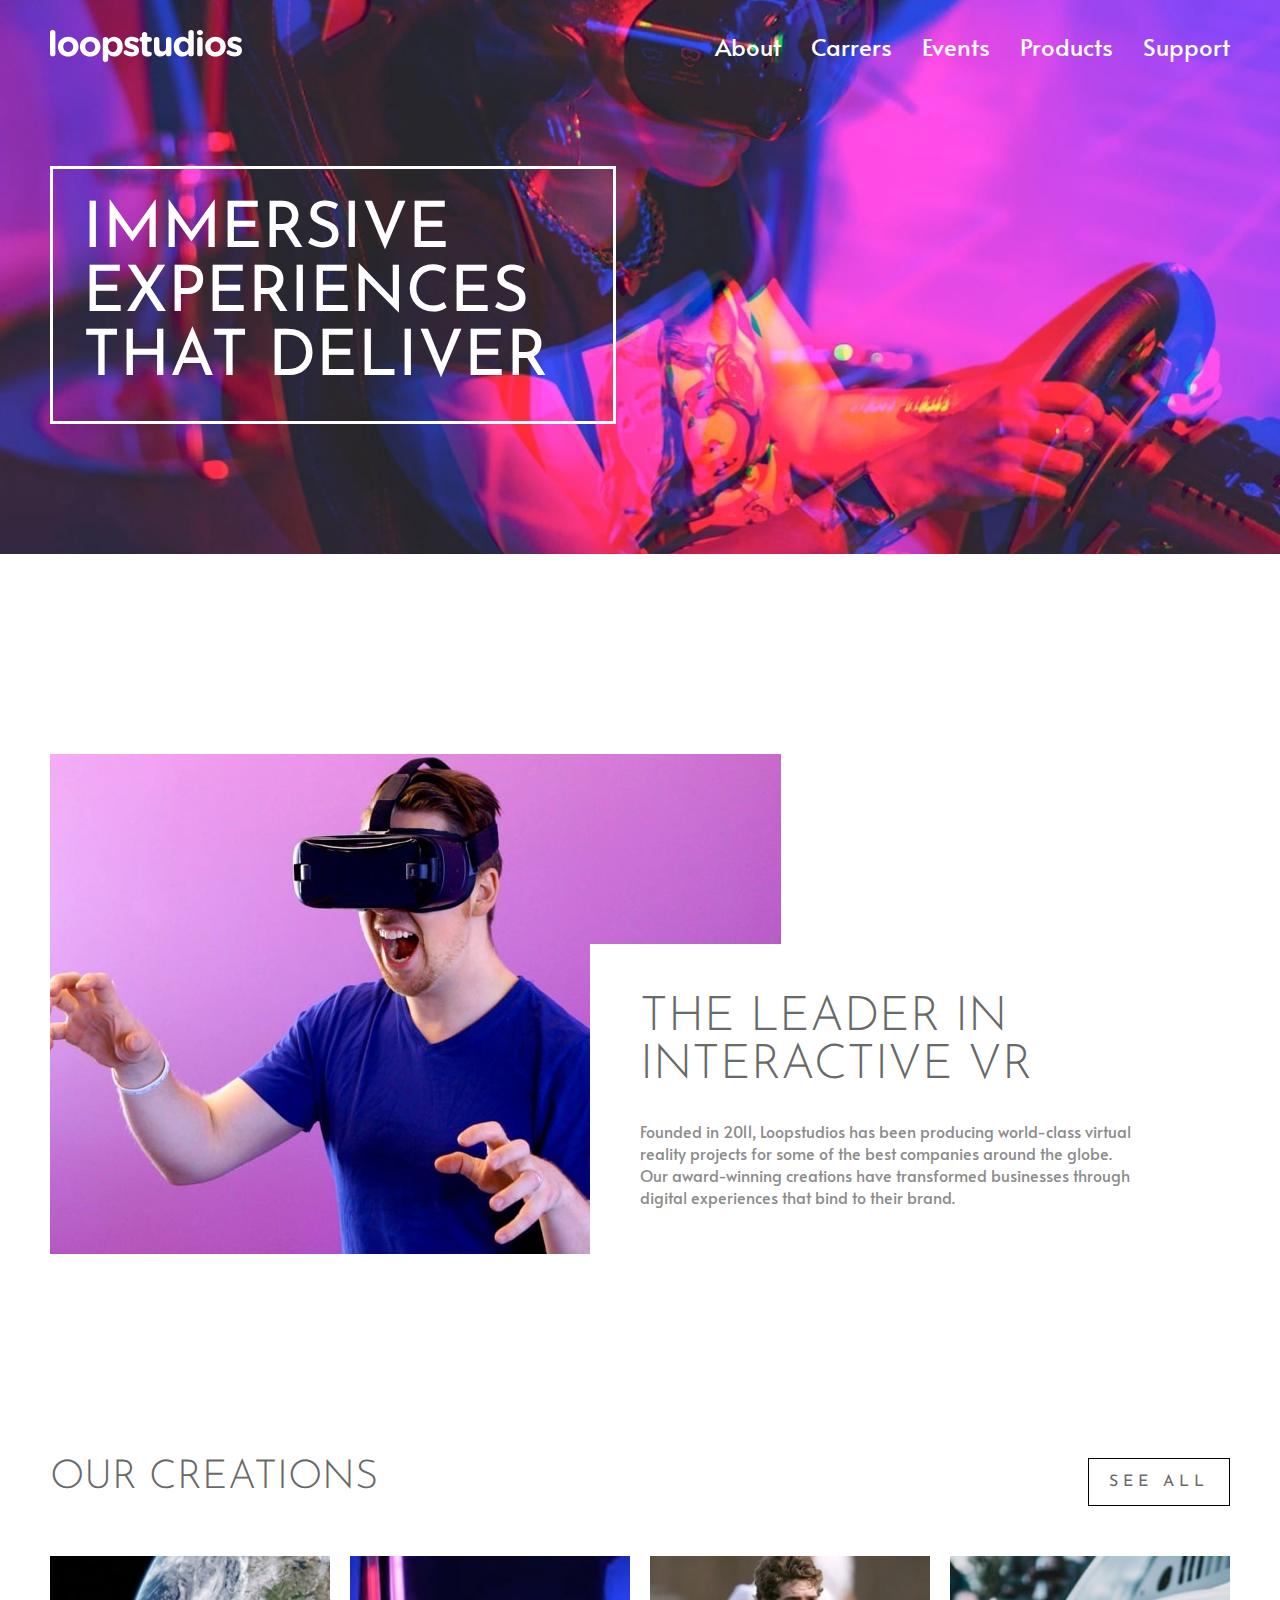
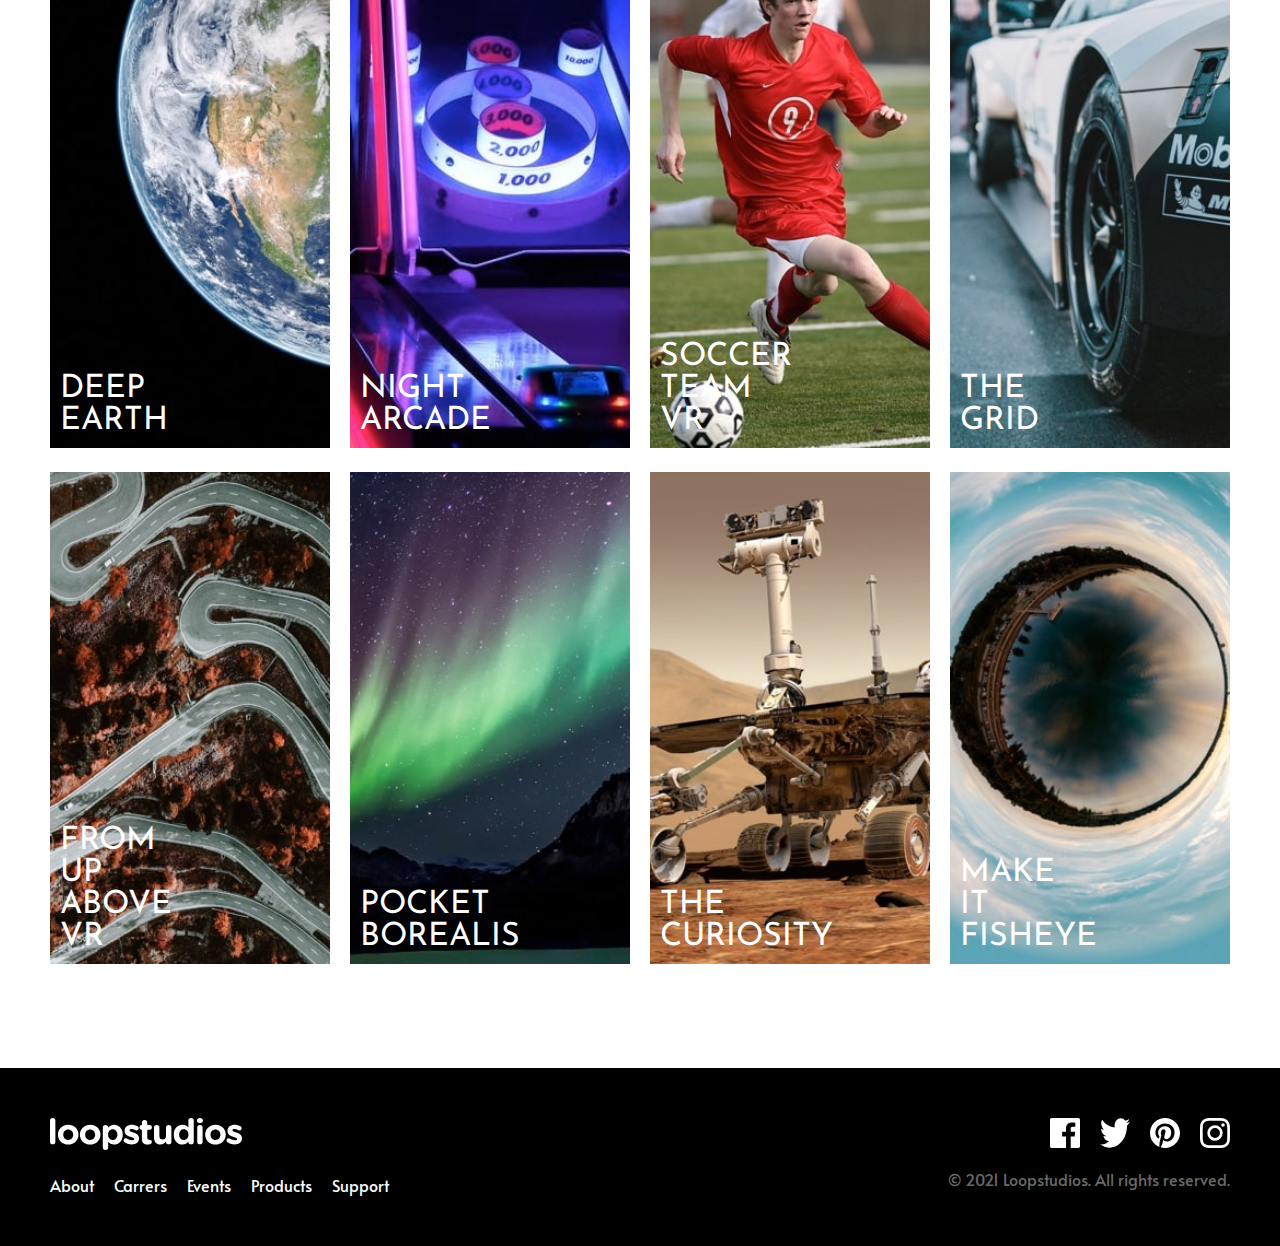
<file: index.html>
<!DOCTYPE html>
<html lang="en">
  <head>
    <meta charset="UTF-8" />
    <meta http-equiv="X-UA-Compatible" content="IE=edge" />
    <meta name="viewport" content="width=device-width, initial-scale=1.0" />
    <title>Loops Studios</title>
    <meta name="description" content="Loops Studios" />
    <link rel="stylesheet" href="./css/general.css" />
  </head>

  <body>
    <header class="header-bg">
      <div class="header-container">
        <nav>
          <a href="#"><img src="./img/logo.svg" alt="Loops Studios" /></a>
          <ul id="menu" role="menu" class="drop-down">
            <li><a class="link" href="#">About</a></li>
            <li><a class="link" href="#">Carrers</a></li>
            <li><a class="link" href="#">Events</a></li>
            <li><a class="link" href="#">Products</a></li>
            <li><a class="link" href="#">Support</a></li>
          </ul>
          <button class="btn-menu" aria-controls="menu" aria-expanded="false">
            <img src="./img/icon-hamburger.svg" alt="" />
          </button>
        </nav>
        <div class="header__title">
          <span class="titulo">immersive experiences that deliver</span>
        </div>
      </div>
    </header>

    <section class="intro-bg">
      <div class="intro-container">
        <div class="intro__img">
          <img
            src="./img/desktop/image-interactive.jpg"
            alt="Man with vr glasses"
          />
        </div>
        <div class="intro__text">
          <h1 class="titulo">the leader in interactive vr</h1>
          <p>
            Founded in 2011, Loopstudios has been producing world-class virtual
            reality projects for some of the best companies around the globe.
            Our award-winning creations have transformed businesses through
            digital experiences that bind to their brand.
          </p>
        </div>
      </div>
    </section>

    <section class="gallery-bg">
      <div class="gallery-container">
        <div class="gallery__title">
          <h1 class="titulo">Our creations</h1>
          <a class="btn" href="#">SEE ALL</a>
        </div>

        <div class="gallery__grid">
          <div class="gallery__item">
            <img src="./img/desktop/image-deep-earth.jpg" alt="" />
            <div class="gallery__text">
              <span>DEEP EARTH</span>
            </div>
          </div>

          <div class="gallery__item">
            <img src="./img/desktop/image-night-arcade.jpg" alt="" />
            <div class="gallery__text">
              <span>NIGHT ARCADE</span>
            </div>
          </div>

          <div class="gallery__item">
            <img src="./img/desktop/image-soccer-team.jpg" alt="" />
            <div class="gallery__text">
              <span>SOCCER TEAM VR</span>
            </div>
          </div>

          <div class="gallery__item">
            <img src="./img/desktop/image-grid.jpg" alt="" />
            <div class="gallery__text">
              <span>THE GRID</span>
            </div>
          </div>

          <div class="gallery__item">
            <img src="./img/desktop/image-from-above.jpg" alt="" />
            <div class="gallery__text">
              <span>FROM UP ABOVE VR</span>
            </div>
          </div>

          <div class="gallery__item">
            <img src="./img/desktop/image-pocket-borealis.jpg" alt="" />
            <div class="gallery__text">
              <span>POCKET BOREALIS</span>
            </div>
          </div>

          <div class="gallery__item">
            <img src="./img/desktop/image-curiosity.jpg" alt="" />
            <div class="gallery__text">
              <span>THE CURIOSITY</span>
            </div>
          </div>

          <div class="gallery__item">
            <img src="./img/desktop/image-fisheye.jpg" alt="" />
            <div class="gallery__text">
              <span>MAKE IT FISHEYE</span>
            </div>
          </div>
        </div>
        <a class="btn" href="#">SEE ALL</a>
      </div>
    </section>

    <footer class="footer-bg">
      <div class="footer-container">
        <div class="footer__left">
          <img src="./img/logo.svg" alt="Loopstudios" />
          <ul>
            <li><a class="link" href="#">About</a></li>
            <li><a class="link" href="#">Carrers</a></li>
            <li><a class="link" href="#">Events</a></li>
            <li><a class="link" href="#">Products</a></li>
            <li><a class="link" href="#">Support</a></li>
          </ul>
        </div>
        <div class="footer__right">
          <div class="footer__redes">
            <img src="./img/icon-facebook.svg" alt="Facebook" width="30" />
            <img src="./img/icon-twitter.svg" alt="Twitter" width="30" />
            <img src="./img/icon-pinterest.svg" alt="Pinterest" width="30" />
            <img src="./img/icon-instagram.svg" alt="Instagram" width="30" />
          </div>
          <span>© 2021 Loopstudios. All rights reserved.</span>
        </div>
      </div>
    </footer>
    <script src="./JavaScript/script.js"></script>
  </body>
</html>
</file>
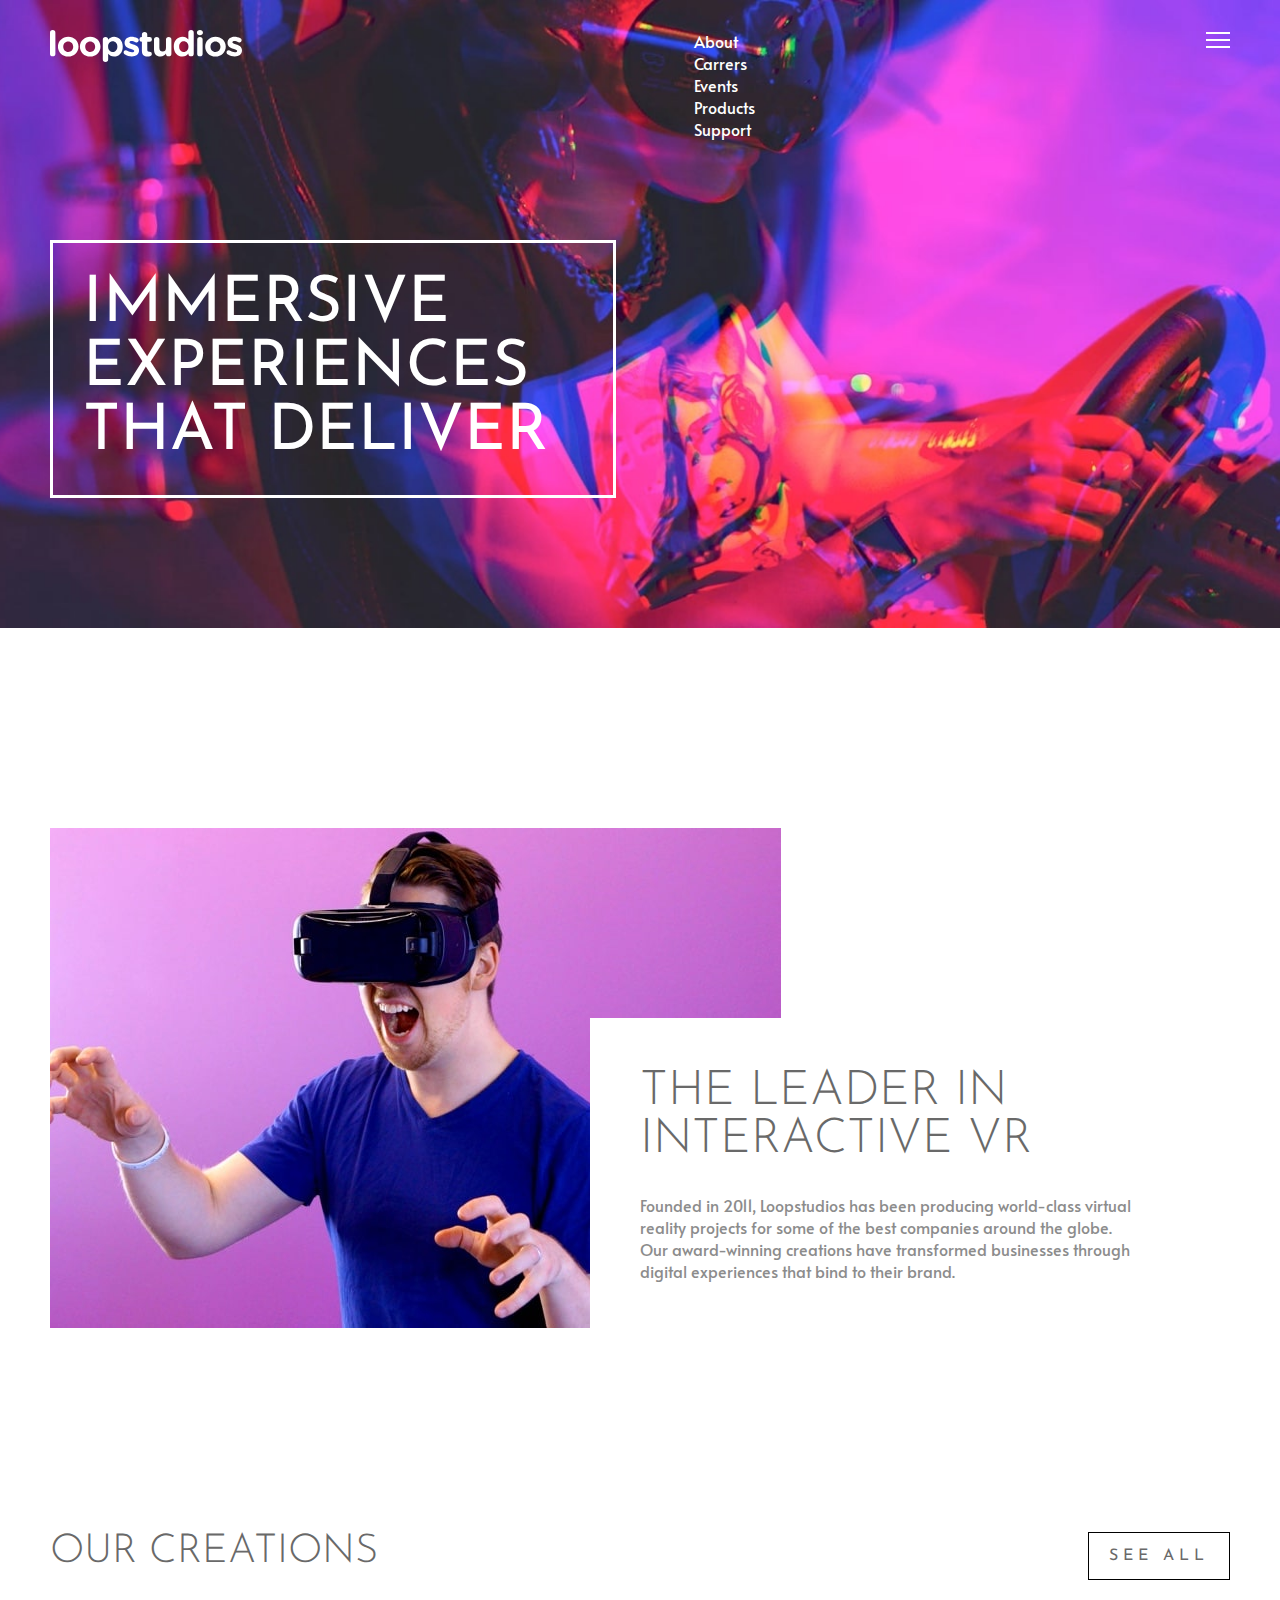
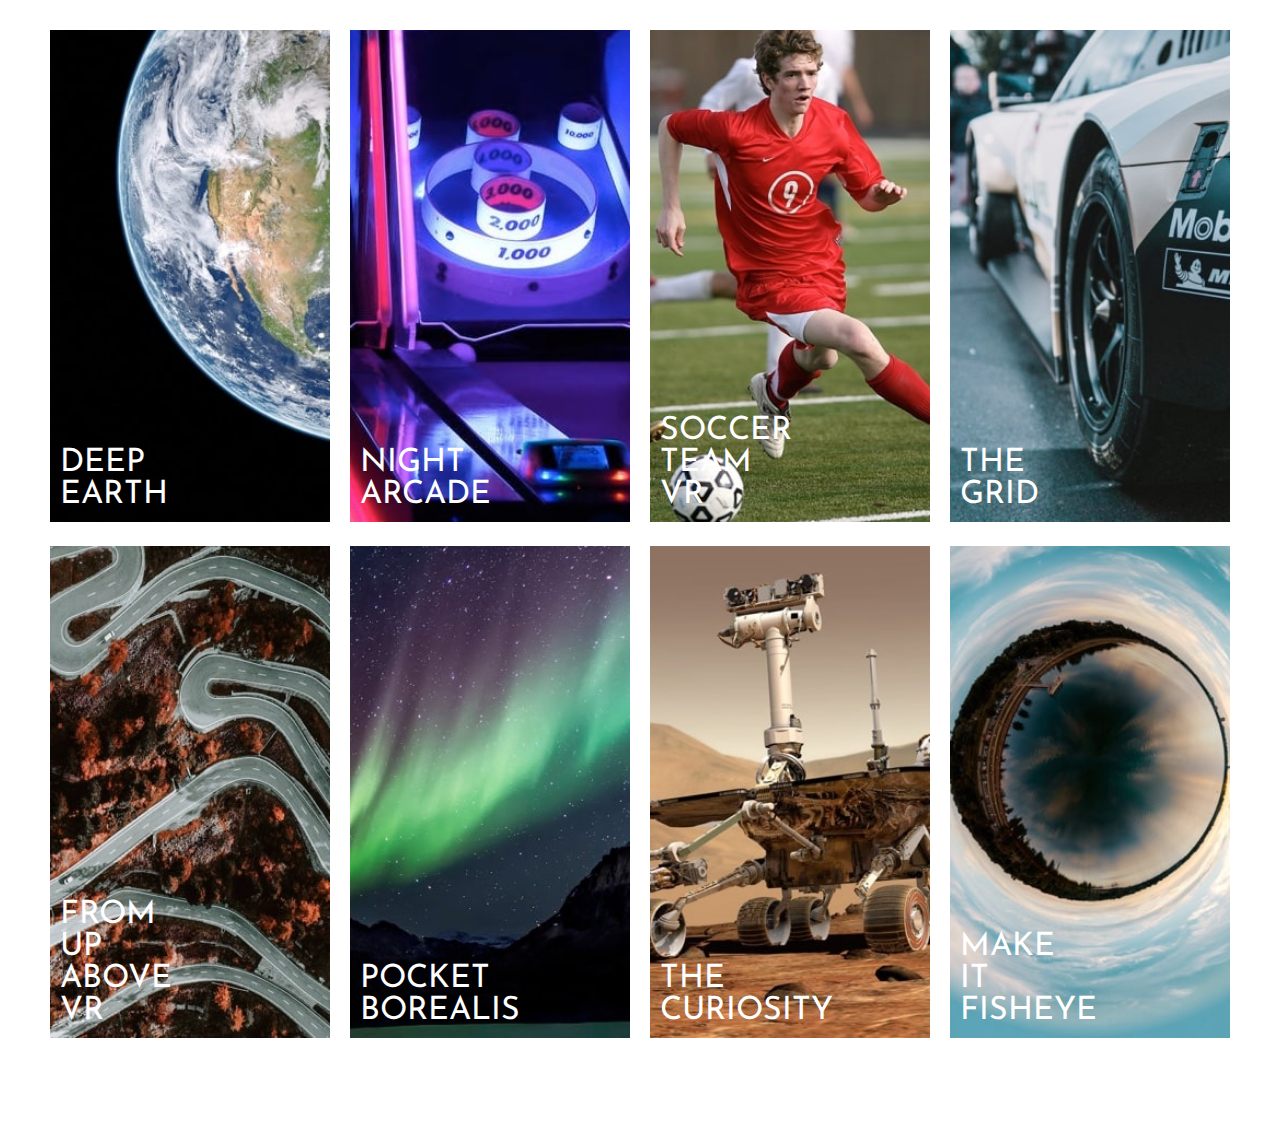
<file: index;.html>
<!DOCTYPE html>
<html lang="en">

<head>
  <meta charset="UTF-8">
  <meta http-equiv="X-UA-Compatible" content="IE=edge">
  <meta name="viewport" content="width=device-width, initial-scale=1.0">
  <title>Loops Studios</title>
  <meta name="description" content="Loops Studios">
  <link rel="stylesheet" href="./css/general.css">
</head>

<body>
  <header class="header-bg">
    <div class="header-container">
      <nav>
        <a href="#"><img src="./img/logo.svg" alt="Loops Studios"></a>
        <ul>
          <li><a class="link" href="#">About</a></li>
          <li><a class="link" href="#">Carrers</a></li>
          <li><a class="link" href="#">Events</a></li>
          <li><a class="link" href="#">Products</a></li>
          <li><a class="link" href="#">Support</a></li>
        </ul>
        <div class="hamburger">
          <img src="./img/icon-hamburger.svg" alt="">
        </div>
      </nav>
      <div class="header__title">
        <span class="titulo">immersive experiences that deliver</span>
      </div>
    </div>
  </header>

  <section class="intro-bg">
    <div class="intro-container">
      <div class="intro__img">
        <img src="./img/desktop/image-interactive.jpg" alt="Man with vr glasses">
      </div>
      <div class="intro__text">
        <h1 class="titulo">the leader in interactive vr</h1>
        <p>Founded in 2011, Loopstudios has been producing world-class virtual reality projects for some of the best companies around the globe. Our award-winning creations have transformed businesses through digital experiences that bind to their brand.</p>
      </div>
    </div>
  </section>

  <section class="gallery-bg">
    <div class="gallery-container">
      <div class="gallery__title">
        <h1 class="titulo">Our creations</h1>
        <a class="btn" href="#">SEE ALL</a>
      </div>

      <div class="gallery__grid">

        <div class="gallery__item">
          <img src="./img/desktop/image-deep-earth.jpg" alt="">
          <div class="gallery__text">
            <span>DEEP EARTH</span>
          </div>
        </div>

        <div class="gallery__item">
          <img src="./img/desktop/image-night-arcade.jpg" alt="">
          <div class="gallery__text">
            <span>NIGHT ARCADE</span>
          </div>
        </div>

        <div class="gallery__item">
          <img src="./img/desktop/image-soccer-team.jpg" alt="">
          <div class="gallery__text">
            <span>SOCCER TEAM VR</span>
          </div>
        </div>

        <div class="gallery__item">
          <img src="./img/desktop/image-grid.jpg" alt="">
          <div class="gallery__text">
            <span>THE GRID</span>
          </div>
        </div>

        <div class="gallery__item">
          <img src="./img/desktop/image-from-above.jpg" alt="">
          <div class="gallery__text">
            <span>FROM UP ABOVE VR</span>
          </div>
        </div>

        <div class="gallery__item">
          <img src="./img/desktop/image-pocket-borealis.jpg" alt="">
          <div class="gallery__text">
            <span>POCKET BOREALIS</span>
          </div>
        </div>

        <div class="gallery__item">
          <img src="./img/desktop/image-curiosity.jpg" alt="">
          <div class="gallery__text">
            <span>THE CURIOSITY</span>
          </div>
        </div>

        <div class="gallery__item">
          <img src="./img/desktop/image-fisheye.jpg" alt="">
          <div class="gallery__text">
            <span>MAKE IT
              FISHEYE</span>
          </div>
        </div>
      </div>
      <a class="btn" href="#">SEE ALL</a>
    </div>
  </section>
</body>

</html>
</file>
<file: css/general.css>
@import url("https://fonts.googleapis.com/css2?family=Alata&family=Josefin+Sans:wght@200;300&display=swap");
@import url(./header.css);
@import url(./intro.css);
@import url(./gallery.css);
@import url(./footer.css);

* {
  font-size: 1rem;
  font-family: "alata", sans-serif;
  padding: 0;
  margin: 0;
  text-decoration: none;
  list-style: none;
}

.link {
  color: #fff;
  transition-delay: width 3s, 2s;
}

.link:hover {
  border-bottom: 3px solid #fff;
}

@media (max-width: 1000px) {
  .link:hover {
    border: none;
  }
}

.titulo {
  font-size: 4rem;
  font-family: "josefin sans", sans-serif;
  text-transform: uppercase;
  color: #fff;
}

.btn {
  border: 1px solid #000;
  padding: 15px 20px;
  color: #696969;
  font-family: "josefin sans", sans-serif;
  letter-spacing: 5px;
}

.btn:hover {
  background-color: #000;
  color: #fff;
  transition: 0.5s;
}
</file>
